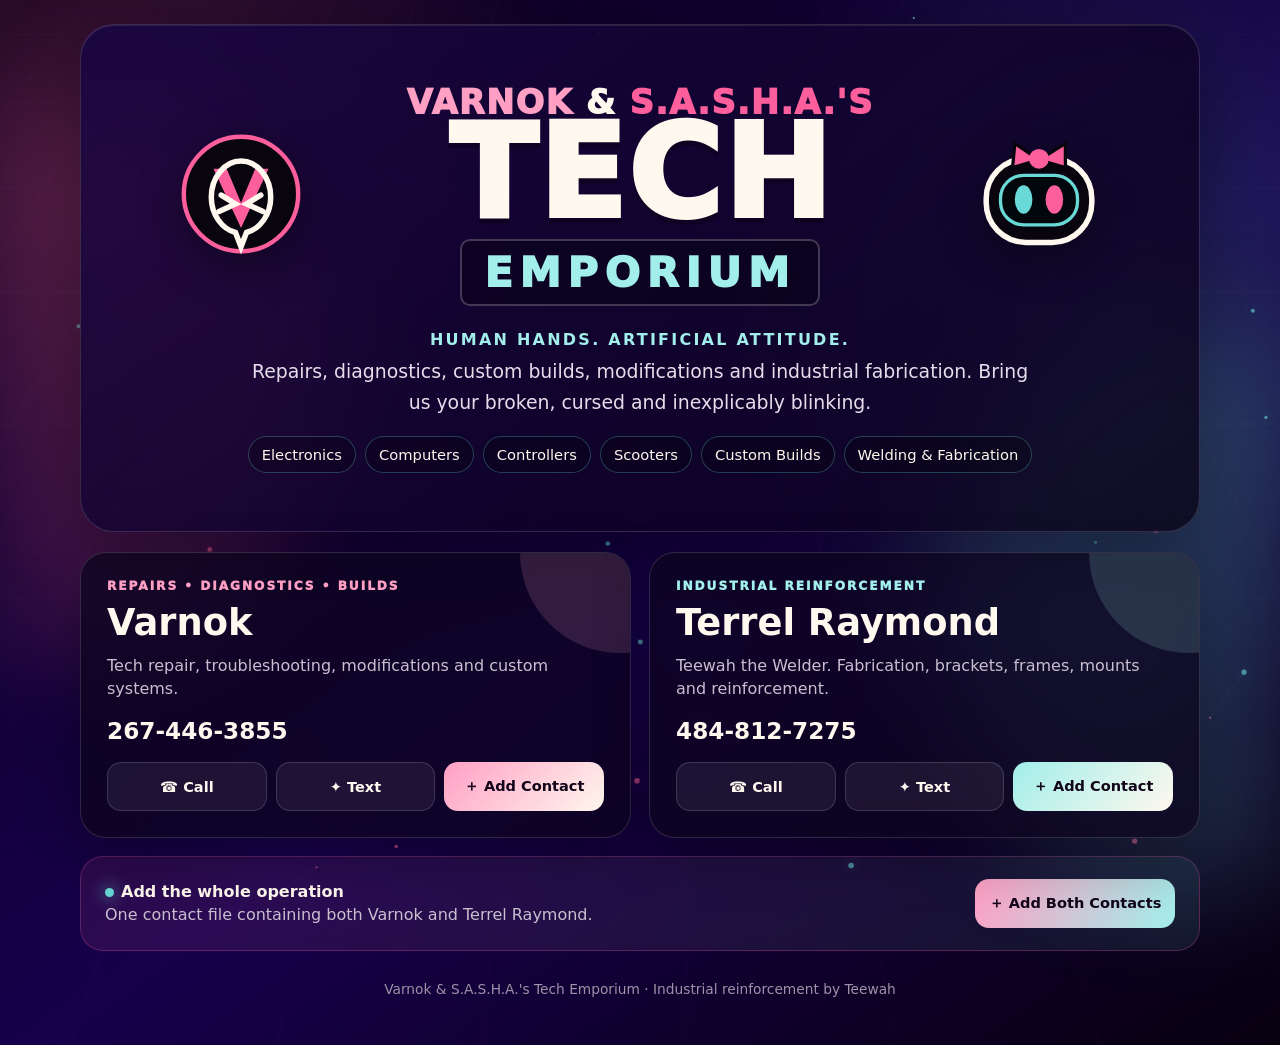
<file: index.html>
<!doctype html>
<html lang="en">
<head>
<meta charset="utf-8">
<meta name="viewport" content="width=device-width,initial-scale=1,viewport-fit=cover">
<meta name="theme-color" content="#17004c">
<meta name="description" content="Varnok & S.A.S.H.A.'s Tech Emporium — repairs, diagnostics, custom builds and industrial fabrication.">
<title>Varnok & S.A.S.H.A.'s Tech Emporium</title>
<style>
:root{--bg:#090015;--purple:#17004c;--pink:#fc5f9c;--pink2:#ff9fc4;--teal:#69d9d7;--teal2:#a1eeea;--cream:#fff8ee;--muted:#cabfd1;--panel:rgba(13,5,30,.74)}
*{box-sizing:border-box}html{scroll-behavior:smooth}body{margin:0;min-height:100vh;overflow-x:hidden;color:var(--cream);font-family:Inter,ui-sans-serif,system-ui,-apple-system,"Segoe UI",sans-serif;background:radial-gradient(circle at 10% 13%,rgba(252,95,156,.21),transparent 31%),radial-gradient(circle at 88% 30%,rgba(105,217,215,.18),transparent 33%),linear-gradient(145deg,var(--bg),var(--purple) 55%,#07000f)}
#particles{position:fixed;inset:0;width:100%;height:100%;z-index:-3;pointer-events:none}.grid{position:fixed;inset:-25%;z-index:-4;opacity:.24;pointer-events:none;background-image:linear-gradient(rgba(105,217,215,.13) 1px,transparent 1px),linear-gradient(90deg,rgba(252,95,156,.11) 1px,transparent 1px);background-size:54px 54px;transform:perspective(850px) rotateX(62deg) translateY(-14%);transform-origin:center top;animation:grid 18s linear infinite;mask-image:linear-gradient(to bottom,#000,transparent 88%)}
.glow{position:fixed;inset:0;z-index:-2;pointer-events:none;filter:blur(55px);overflow:hidden}.glow:before,.glow:after{content:"";position:absolute;width:34rem;height:34rem;border-radius:50%;opacity:.2;animation:float 13s ease-in-out infinite alternate}.glow:before{left:-13rem;top:12%;background:var(--pink)}.glow:after{right:-12rem;top:38%;background:var(--teal);animation-delay:-5s}
@keyframes grid{to{background-position:54px 54px}}@keyframes float{to{transform:translate(5rem,-3rem) rotate(35deg) scale(1.15)}}@keyframes sweep{to{transform:translateX(170%)}}@keyframes pulse{50%{opacity:1;transform:scale(1.08)}}
.page{width:min(1120px,calc(100% - 28px));margin:auto;padding:max(24px,env(safe-area-inset-top)) 0 max(44px,env(safe-area-inset-bottom))}.hero{position:relative;overflow:hidden;text-align:center;padding:clamp(26px,5vw,58px);border:1px solid rgba(255,255,255,.14);border-radius:34px;background:linear-gradient(145deg,rgba(25,5,67,.86),rgba(8,2,19,.78));box-shadow:0 24px 80px rgba(0,0,0,.45),inset 0 1px rgba(255,255,255,.1);backdrop-filter:blur(18px)}.hero:before{content:"";position:absolute;inset:0;width:38%;background:linear-gradient(100deg,transparent,rgba(255,255,255,.09),transparent);transform:translateX(-170%);animation:sweep 7s ease-in-out infinite;pointer-events:none}
.brand{position:relative;z-index:1;display:grid;grid-template-columns:132px 1fr 132px;align-items:center;gap:18px;max-width:930px;margin:auto}.emblem{width:132px;height:132px;filter:drop-shadow(0 12px 22px rgba(0,0,0,.42))}.name-top{font-size:clamp(1.15rem,3vw,2.1rem);font-weight:950;letter-spacing:.04em}.name-top .v{color:var(--pink2)}.name-top .s{color:var(--pink)}.tech{font-size:clamp(3.8rem,10vw,8rem);line-height:.82;font-weight:1000;letter-spacing:.015em;text-shadow:0 5px 0 rgba(0,0,0,.28)}.emporium{display:inline-block;margin-top:12px;padding:7px 22px;border:2px solid rgba(255,255,255,.22);border-radius:10px;color:var(--teal2);font-size:clamp(1.45rem,4vw,2.6rem);font-weight:950;letter-spacing:.16em;background:rgba(0,0,0,.27)}.tag{position:relative;z-index:1;margin:24px 0 7px;color:var(--teal2);font-weight:900;letter-spacing:.14em;text-transform:uppercase}.intro{position:relative;z-index:1;max-width:780px;margin:0 auto;color:#e6ddec;font-size:clamp(1rem,2.2vw,1.18rem);line-height:1.65}.services{position:relative;z-index:1;display:flex;flex-wrap:wrap;justify-content:center;gap:9px;margin-top:18px}.service{padding:9px 13px;border:1px solid rgba(105,217,215,.28);border-radius:99px;background:rgba(0,0,0,.23);font-size:.92rem}
.contacts{display:grid;grid-template-columns:repeat(2,minmax(0,1fr));gap:18px;margin-top:20px}.card{position:relative;overflow:hidden;padding:26px;border:1px solid rgba(255,255,255,.14);border-radius:26px;background:var(--panel);box-shadow:0 18px 55px rgba(0,0,0,.32);backdrop-filter:blur(16px);transition:.25s}.card:hover{transform:translateY(-4px);border-color:rgba(105,217,215,.42)}.card:after{content:"";position:absolute;width:200px;height:200px;right:-90px;top:-100px;border-radius:50%;background:var(--accent);opacity:.15}.varnok{--accent:var(--pink2)}.teewah{--accent:var(--teal2)}.eyebrow{position:relative;z-index:1;margin:0 0 8px;color:var(--accent);font-size:.76rem;font-weight:950;letter-spacing:.16em;text-transform:uppercase}h2{position:relative;z-index:1;margin:0;font-size:clamp(1.7rem,3vw,2.3rem)}.role{position:relative;z-index:1;min-height:2.8em;margin:10px 0 16px;color:var(--muted);line-height:1.45}.phone{position:relative;z-index:1;display:inline-block;margin-bottom:18px;color:var(--cream);font-size:clamp(1.15rem,3vw,1.45rem);font-weight:900;text-decoration:none}.actions{position:relative;z-index:1;display:grid;grid-template-columns:repeat(3,1fr);gap:9px}.btn{display:flex;min-height:49px;align-items:center;justify-content:center;padding:10px;border:1px solid rgba(255,255,255,.15);border-radius:14px;color:var(--cream);font-size:.91rem;font-weight:850;text-decoration:none;background:rgba(255,255,255,.065);transition:.18s}.btn:hover{transform:translateY(-2px);background:rgba(255,255,255,.12)}.btn.primary{color:#12051a;background:linear-gradient(135deg,var(--accent),var(--cream));border:0}.both{display:flex;align-items:center;justify-content:space-between;gap:20px;margin-top:18px;padding:22px 24px;border:1px solid rgba(252,95,156,.25);border-radius:23px;background:linear-gradient(110deg,rgba(252,95,156,.10),rgba(105,217,215,.09))}.both p{margin:4px 0 0;color:var(--muted)}.both .btn{min-width:200px;color:#12051a;background:linear-gradient(115deg,var(--pink2),var(--teal2));border:0}.dot{display:inline-block;width:9px;height:9px;margin-right:7px;border-radius:50%;background:var(--teal);box-shadow:0 0 16px var(--teal);animation:pulse 2s infinite}footer{text-align:center;padding:30px 8px 4px;color:#9e92a8;font-size:.86rem}
@media(max-width:760px){.brand{grid-template-columns:80px 1fr 80px;gap:5px}.emblem{width:80px;height:80px}.contacts{grid-template-columns:1fr}.role{min-height:0}.both{align-items:stretch;flex-direction:column}.both .btn{width:100%}}@media(max-width:440px){.page{width:calc(100% - 16px)}.hero{padding:23px 12px}.brand{grid-template-columns:58px 1fr 58px}.emblem{width:58px;height:58px}.actions{grid-template-columns:1fr 1fr}.actions .primary{grid-column:1/-1}.card{padding:21px 18px}}@media(prefers-reduced-motion:reduce){*,*:before,*:after{animation-duration:.01ms!important;animation-iteration-count:1!important}#particles{display:none}}
</style>
</head>
<body>
<canvas id="particles" aria-hidden="true"></canvas><div class="grid"></div><div class="glow"></div>
<main class="page">
<section class="hero">
<div class="brand">
<svg class="emblem" viewBox="0 0 120 120" aria-hidden="true"><circle cx="60" cy="60" r="52" fill="#09050f" stroke="#fc5f9c" stroke-width="4"/><path d="M35 37 60 91 85 37 73 37 60 68 47 37Z" fill="#fc5f9c"/><path d="M33 63c0-18 12-33 27-33s27 15 27 33c0 16-10 29-22 32l-5 13-5-13c-12-3-22-16-22-32Z" fill="none" stroke="#fff8ee" stroke-width="5"/><path d="m42 61 13 8-15 7m38-15-13 8 15 7" fill="none" stroke="#fff8ee" stroke-width="5" stroke-linecap="round"/></svg>
<div><div class="name-top"><span class="v">VARNOK</span> &amp; <span class="s">S.A.S.H.A.'S</span></div><div class="tech">TECH</div><div class="emporium">EMPORIUM</div></div>
<svg class="emblem" viewBox="0 0 120 120" aria-hidden="true"><rect x="12" y="28" width="96" height="76" rx="36" fill="#09050f" stroke="#fff8ee" stroke-width="5"/><rect x="25" y="43" width="70" height="45" rx="21" fill="#01070b" stroke="#69d9d7" stroke-width="3"/><ellipse cx="46" cy="65" rx="8" ry="13" fill="#69d9d7"/><ellipse cx="74" cy="65" rx="8" ry="13" fill="#fc5f9c"/><path d="M60 29 38 14 36 36 60 29 84 14 84 36Z" fill="#fc5f9c" stroke="#09050f" stroke-width="3"/><circle cx="60" cy="28" r="9" fill="#fc5f9c"/></svg>
</div>
<p class="tag">Human hands. Artificial attitude.</p>
<p class="intro">Repairs, diagnostics, custom builds, modifications and industrial fabrication. Bring us your broken, cursed and inexplicably blinking.</p>
<div class="services"><span class="service">Electronics</span><span class="service">Computers</span><span class="service">Controllers</span><span class="service">Scooters</span><span class="service">Custom Builds</span><span class="service">Welding &amp; Fabrication</span></div>
</section>
<section class="contacts">
<article class="card varnok"><p class="eyebrow">Repairs • Diagnostics • Builds</p><h2>Varnok</h2><p class="role">Tech repair, troubleshooting, modifications and custom systems.</p><a class="phone" href="tel:+12674463855">267-446-3855</a><div class="actions"><a class="btn" href="tel:+12674463855">☎ Call</a><a class="btn" href="sms:+12674463855">✦ Text</a><a class="btn primary" href="varnok.vcf" download>＋ Add Contact</a></div></article>
<article class="card teewah"><p class="eyebrow">Industrial Reinforcement</p><h2>Terrel Raymond</h2><p class="role">Teewah the Welder. Fabrication, brackets, frames, mounts and reinforcement.</p><a class="phone" href="tel:+14848127275">484-812-7275</a><div class="actions"><a class="btn" href="tel:+14848127275">☎ Call</a><a class="btn" href="sms:+14848127275">✦ Text</a><a class="btn primary" href="terrel-raymond.vcf" download>＋ Add Contact</a></div></article>
</section>
<section class="both"><div><strong><span class="dot"></span>Add the whole operation</strong><p>One contact file containing both Varnok and Terrel Raymond.</p></div><a class="btn" href="tech-emporium-contacts.vcf" download>＋ Add Both Contacts</a></section>
<footer>Varnok &amp; S.A.S.H.A.'s Tech Emporium · Industrial reinforcement by Teewah</footer>
</main>
<script>
(()=>{const c=document.getElementById('particles'),x=c.getContext('2d'),reduce=matchMedia('(prefers-reduced-motion:reduce)').matches,pink=[252,95,156],teal=[105,217,215];let w,h,dpr,pts=[];function resize(){dpr=Math.min(devicePixelRatio||1,2);w=innerWidth;h=innerHeight;c.width=w*dpr;c.height=h*dpr;c.style.width=w+'px';c.style.height=h+'px';x.setTransform(dpr,0,0,dpr,0,0);const n=Math.min(78,Math.max(28,Math.floor(w/22)));pts=Array.from({length:n},(_,i)=>({x:Math.random()*w,y:Math.random()*h,vx:(Math.random()-.5)*.28,vy:(Math.random()-.5)*.28,r:1+Math.random()*1.8,col:i%2?pink:teal}))}function frame(){x.clearRect(0,0,w,h);for(const p of pts){p.x+=p.vx;p.y+=p.vy;if(p.x<-20)p.x=w+20;if(p.x>w+20)p.x=-20;if(p.y<-20)p.y=h+20;if(p.y>h+20)p.y=-20;x.beginPath();x.arc(p.x,p.y,p.r,0,Math.PI*2);x.fillStyle=`rgba(${p.col},.62)`;x.shadowBlur=14;x.shadowColor=`rgba(${p.col},.55)`;x.fill();x.shadowBlur=0}for(let i=0;i<pts.length;i++)for(let j=i+1;j<pts.length;j++){const a=pts[i],b=pts[j],dx=a.x-b.x,dy=a.y-b.y,d=Math.hypot(dx,dy);if(d<115){x.beginPath();x.moveTo(a.x,a.y);x.lineTo(b.x,b.y);x.strokeStyle=`rgba(${a.col},${(1-d/115)*.16})`;x.lineWidth=.8;x.stroke()}}if(!reduce)requestAnimationFrame(frame)}resize();addEventListener('resize',resize,{passive:true});frame()})();
</script>
</body>
</html>
</file>
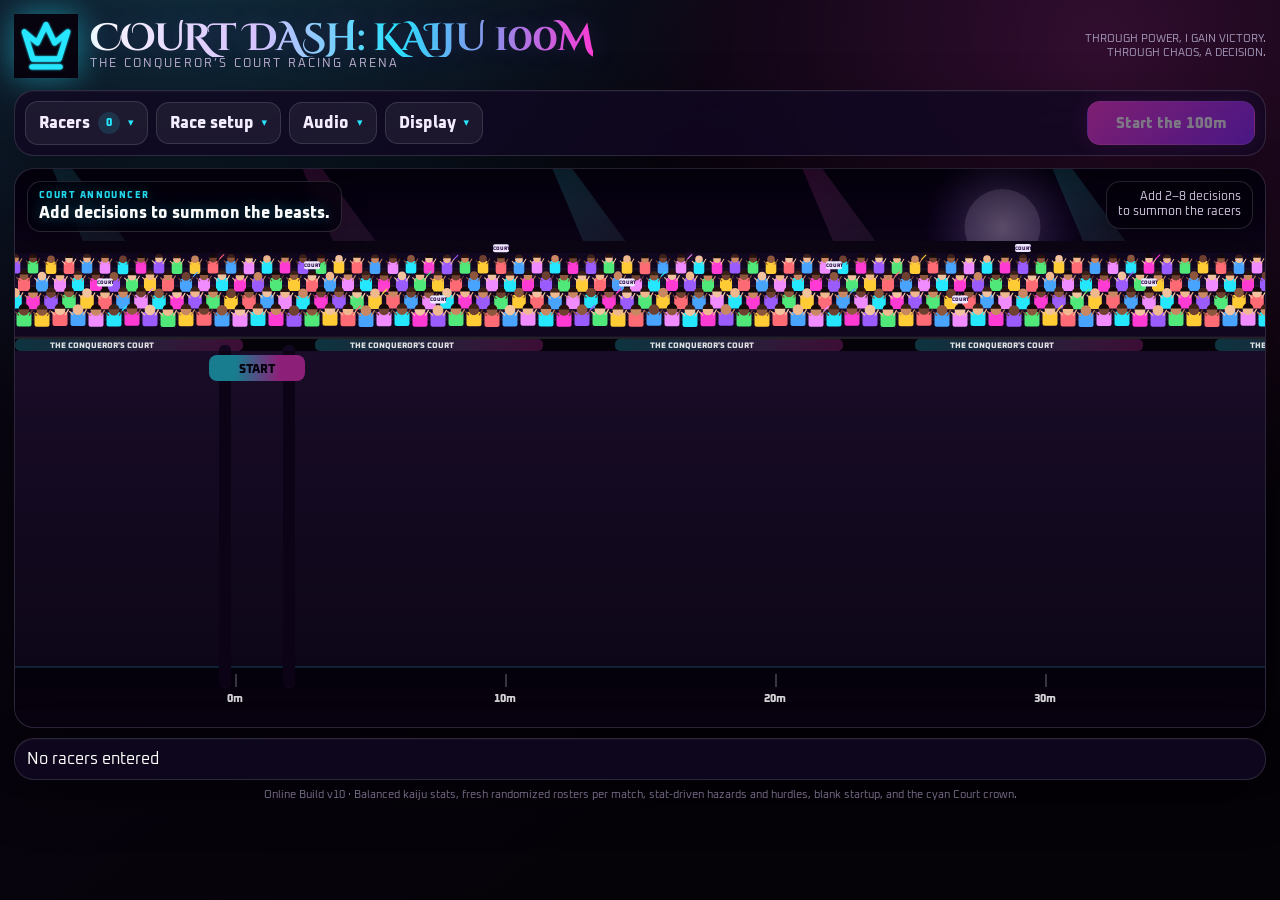
<file: court-dash/index.html>
<!DOCTYPE html>
<html lang="en">
<head>
<meta charset="utf-8">
<meta name="viewport" content="width=device-width,initial-scale=1,viewport-fit=cover">
<meta name="theme-color" content="#090315">
<meta name="application-name" content="Court Dash: Kaiju 100m">
<meta name="court-dash-build" content="10">
<link rel="icon" type="image/png" href="crown.svg">
<link rel="apple-touch-icon" href="crown.svg">
<link rel="preconnect" href="https://fonts.googleapis.com">
<link rel="preconnect" href="https://fonts.gstatic.com" crossorigin>
<link href="https://fonts.googleapis.com/css2?family=Cinzel+Decorative:wght@700;900&family=Oxanium:wght@400;600;700;800&display=swap" rel="stylesheet">
<title>Court Dash: Kaiju 100m</title>
<link rel="stylesheet" href="styles.css">
</head>
<body>
<main class="app">
  <header class="topbar">
    <div class="brand">
      <div class="crest" aria-hidden="true"><img id="brandCrown" src="crown.svg" alt=""></div>
      <div>
        <h1>Court Dash: Kaiju 100m</h1>
        <div class="subtitle">The Conqueror’s Court Racing Arena</div>
      </div>
    </div>
    <div class="motto">THROUGH POWER, I GAIN VICTORY.<br>THROUGH CHAOS, A DECISION.</div>
  </header>

  <section class="panel controls">
    <div class="command-row">
      <div class="menu-strip">
        <details class="menu-dropdown" id="racersMenu">
          <summary>Racers <span id="racerCount" class="menu-count">0</span></summary>
          <div class="menu-popover wide">
            <div class="menu-title">Choose the contenders</div>
            <div class="choice-line">
              <input id="choiceInput" class="choice-input" maxlength="34" placeholder="Add decisions… commas add several">
              <button id="addBtn" class="btn cyan compact">Add</button>
            </div>
            <div class="mini-actions">
              <button id="sampleBtn" class="btn compact">Load sample</button>
              <button id="resetBtn" class="btn compact">Reset race</button>
            </div>
            <div id="chips" class="chips"></div>
            <div id="rosterReport" class="roster-report"><div class="roster-empty">Add at least two decisions. Kaiju are drafted when the match starts.</div></div>
          </div>
        </details>
        <details class="menu-dropdown" id="raceMenu">
          <summary>Race setup</summary>
          <div class="menu-popover">
            <div class="menu-title">Rules of the dash</div>
            <div class="menu-grid">
              <label class="field"><span>Match</span><select id="heatsSelect"><option value="1">One heat</option><option value="3" selected>Best of 3</option><option value="5">Best of 5</option></select></label>
              <label class="field"><span>Hazards</span><select id="hazardsToggle"><option value="on" selected>Enabled</option><option value="off">Disabled</option></select></label>
              <label class="field"><span>Victory feast</span><select id="feastToggle"><option value="on" selected>Rider gets eaten</option><option value="off">Rider survives</option></select></label>
              <label class="field"><span>Seed</span><input id="seedInput" class="menu-input" maxlength="40" placeholder="Random unless entered"></label>
            </div>
          </div>
        </details>
        <details class="menu-dropdown" id="audioMenu">
          <summary>Audio</summary>
          <div class="menu-popover wide">
            <div class="menu-title">Crowd and announcer</div>
            <div class="menu-grid">
              <label class="field"><span>Crowd + SFX</span><select id="soundToggle"><option value="on" selected>On</option><option value="off">Off</option></select></label>
              <label class="field"><span>Announcer</span><select id="voiceToggle"><option value="on" selected>On</option><option value="off">Off</option></select></label>
              <label class="field"><span>Voice source</span><select id="voiceSource"><option value="system" selected>Windows / Opera voice</option><option value="recorded">My recordings</option></select></label>
              <label class="field"><span>System voice</span><select id="voiceSelect"><option value="__loading__">Loading voices…</option></select></label>
              <label class="field"><span>Delivery</span><select id="voicePace"><option value="natural">Natural</option><option value="live" selected>Live play-by-play</option><option value="fast">Fast</option></select></label>
            </div>
            <div class="mini-actions">
              <button id="previewVoiceBtn" class="btn cyan compact">Preview voice</button>
              <button id="loadVoicePackBtn" class="btn compact">Load my recordings</button>
              <input id="voicePackInput" type="file" accept="audio/*" multiple hidden>
            </div>
            <div id="voiceStatus" class="voice-status">Loading the voices available through Opera and Windows…</div>
          </div>
        </details>
        <details class="menu-dropdown align-right" id="displayMenu">
          <summary>Display</summary>
          <div class="menu-popover">
            <div class="menu-title">Arena view</div>
            <label class="field"><span>Screen mode</span><select id="fullscreenSelect"><option value="windowed" selected>Windowed</option><option value="fullscreen">Fullscreen</option></select></label>
          </div>
        </details>
      </div>
      <button id="raceBtn" class="btn primary start-btn" disabled>Start the 100m</button>
    </div>
  </section>

  <section class="panel game-shell">
    <canvas id="game" aria-label="Side-scrolling kaiju race"></canvas>
    <div class="hud">
      <div class="hud-box announcer"><small>Court Announcer</small><span id="announcerText">Add decisions to summon the beasts.</span></div>
      <div class="hud-box race-status" id="raceStatus">Add 2–8 decisions<br>to summon the racers</div>
    </div>
    <div id="countdown" class="countdown">3</div>
    <div id="winnerCard" class="winner-card">
      <div class="kicker">The Court has spoken</div>
      <h2 id="winnerName">Champion</h2>
      <p id="winnerSpecies"></p>
      <button id="raceAgainBtn" class="btn primary">Race again</button>
    </div>
  </section>

  <section class="panel scorebar">
    <div id="heatLabel">Heat 1 of 3</div>
    <div id="scores" class="scores"></div>
  </section>
  <div class="footnote">Online Build v10 · Balanced kaiju stats, fresh randomized rosters per match, stat-driven hazards and hurdles, blank startup, and the cyan Court crown.</div>
</main>

<script src="game-loader.js"></script>
</body>
</html>
</file>
<file: court-dash/styles.css>
:root{
    color-scheme:dark;
    --pink:#ff3bd4;
    --purple:#8b5cf6;
    --cyan:#27e7ff;
    --ink:#07030f;
    --panel:rgba(17,8,33,.82);
    --line:rgba(255,255,255,.13);
  }
  *{box-sizing:border-box}
  html,body{min-height:100%;margin:0}
  body{
    color:#fff;
    font-family:Oxanium,Inter,ui-sans-serif,system-ui,-apple-system,"Segoe UI",sans-serif;
    background:
      radial-gradient(circle at 15% -10%,rgba(39,231,255,.18),transparent 34rem),
      radial-gradient(circle at 86% 5%,rgba(255,59,212,.17),transparent 30rem),
      linear-gradient(145deg,#0b0615,#050208 72%);
    overflow-x:hidden;
  }
  button,input,select{font:inherit}
  button{touch-action:manipulation}
  .app{width:min(1400px,100%);margin:auto;padding:14px}
  .topbar{
    display:flex;align-items:center;justify-content:space-between;gap:16px;
    margin-bottom:12px;
  }
  .brand{display:flex;align-items:center;gap:12px}
  .crest{
    position:relative;width:64px;height:64px;display:grid;place-items:center;flex:0 0 auto;
    background:transparent;filter:drop-shadow(0 0 16px rgba(39,231,255,.48));
  }
  .crest img{width:100%;height:100%;object-fit:contain;display:block}
  .crest.missing{
    border:1px dashed rgba(255,255,255,.2);border-radius:14px;background:rgba(255,255,255,.035);
  }
  .crest.missing:after{
    content:"ADD COURT CROWN";font-size:6px;line-height:1.15;text-align:center;color:#a99bbd;letter-spacing:.08em;
  }
  h1{
    font-family:"Cinzel Decorative",Georgia,serif;font-size:clamp(23px,4vw,38px);margin:0;
    letter-spacing:-.025em;line-height:.98;text-transform:uppercase;
    background:linear-gradient(90deg,#fff 0%,#d9c5ff 34%,var(--cyan) 61%,var(--pink) 100%);
    -webkit-background-clip:text;background-clip:text;color:transparent;
    text-shadow:0 0 24px rgba(139,92,246,.2);
  }
  .subtitle{font-size:12px;letter-spacing:.18em;text-transform:uppercase;color:#b9accd}
  .motto{font-size:11px;color:#9f93b4;text-align:right}
  .panel{
    background:var(--panel);border:1px solid var(--line);border-radius:20px;
    box-shadow:0 18px 50px rgba(0,0,0,.35),inset 0 1px rgba(255,255,255,.04);
    backdrop-filter:blur(14px);
  }
  .controls{padding:10px;margin-bottom:12px;position:relative;z-index:30}
  .row{display:flex;align-items:center;gap:9px;flex-wrap:wrap}
  .command-row{display:flex;align-items:center;justify-content:space-between;gap:10px}
  .menu-strip{display:flex;align-items:center;gap:8px;flex-wrap:wrap;min-width:0}
  .menu-dropdown{position:relative}
  .menu-dropdown>summary{
    list-style:none;display:flex;align-items:center;gap:8px;min-height:42px;padding:10px 13px;
    border:1px solid rgba(255,255,255,.13);border-radius:13px;background:rgba(255,255,255,.06);
    color:#f4ecff;font-weight:800;cursor:pointer;user-select:none;white-space:nowrap;
  }
  .menu-dropdown>summary::-webkit-details-marker{display:none}
  .menu-dropdown>summary:after{content:'▾';font-size:11px;color:var(--cyan);transition:transform .16s}
  .menu-dropdown[open]>summary{background:rgba(139,92,246,.18);border-color:rgba(39,231,255,.38)}
  .menu-dropdown[open]>summary:after{transform:rotate(180deg)}
  .menu-count{display:grid;place-items:center;min-width:22px;height:22px;padding:0 6px;border-radius:999px;background:rgba(39,231,255,.13);color:var(--cyan);font-size:11px}
  .menu-popover{
    position:absolute;z-index:80;top:calc(100% + 8px);left:0;width:min(360px,calc(100vw - 28px));
    padding:12px;border:1px solid rgba(255,255,255,.16);border-radius:16px;
    background:rgba(10,4,20,.97);box-shadow:0 22px 70px rgba(0,0,0,.58),0 0 30px rgba(139,92,246,.12);
    backdrop-filter:blur(18px);
  }
  .menu-dropdown.align-right .menu-popover{left:auto;right:0}
  .menu-popover.wide{width:min(520px,calc(100vw - 28px))}
  .menu-title{font-size:10px;text-transform:uppercase;letter-spacing:.16em;color:var(--cyan);margin:1px 0 9px}
  .menu-grid{display:grid;grid-template-columns:1fr;gap:9px}
  .field{display:grid;grid-template-columns:minmax(94px,.7fr) minmax(130px,1.3fr);gap:10px;align-items:center}
  .field>span{font-size:12px;color:#cfc2df}
  .choice-line{display:flex;gap:8px}
  .choice-input{
    flex:1;min-width:0;border:1px solid rgba(255,255,255,.16);
    background:#0c0617;color:#fff;border-radius:11px;padding:10px 12px;outline:none;
  }
  .choice-input:focus{border-color:var(--cyan);box-shadow:0 0 0 3px rgba(39,231,255,.11)}
  .mini-actions{display:flex;gap:7px;flex-wrap:wrap;margin-top:9px}
  .btn{
    border:1px solid rgba(255,255,255,.13);border-radius:13px;padding:11px 14px;
    color:#fff;background:rgba(255,255,255,.07);font-weight:800;cursor:pointer;
    transition:.16s transform,.16s filter,.16s background;
  }
  .btn:hover{filter:brightness(1.16);transform:translateY(-1px)}
  .btn:active{transform:translateY(1px) scale(.98)}
  .btn.primary{background:linear-gradient(135deg,var(--pink),#8c2cff);box-shadow:0 0 24px rgba(255,59,212,.22)}
  .btn.cyan{background:linear-gradient(135deg,#079db5,#1ecfe4)}
  .btn.compact{padding:8px 10px;border-radius:10px;font-size:12px}
  .btn:disabled{opacity:.45;cursor:not-allowed;transform:none}
  .start-btn{min-width:168px;min-height:44px;font-size:15px;white-space:nowrap}
  select,.menu-input{
    width:100%;color:#fff;background:#0c0617;border:1px solid rgba(255,255,255,.15);
    border-radius:9px;padding:8px 9px;outline:none;
  }
  select:focus,.menu-input:focus{border-color:var(--cyan)}
  #voiceSelect{max-width:none}
  .voice-status{min-height:28px;margin-top:8px;padding:7px 9px;border-radius:9px;background:rgba(255,255,255,.045);color:#a99bbd;font-size:10px;line-height:1.35}
  .chips{display:flex;gap:7px;flex-wrap:wrap;margin-top:10px;max-height:142px;overflow:auto;padding-right:2px}
  .chip{
    display:flex;align-items:center;gap:8px;padding:7px 8px 7px 10px;
    border:1px solid rgba(255,255,255,.14);border-radius:999px;background:rgba(255,255,255,.06);
    font-size:13px;
  }
  .chip strong{color:var(--cyan);font-size:11px;text-transform:uppercase;letter-spacing:.08em}
  .chip button{border:0;background:rgba(255,255,255,.08);color:#fff;border-radius:50%;width:24px;height:24px;cursor:pointer}
  .roster-report{margin-top:11px;display:grid;grid-template-columns:repeat(2,minmax(0,1fr));gap:8px}
  .roster-empty{grid-column:1/-1;padding:10px;border:1px dashed rgba(255,255,255,.14);border-radius:11px;color:#9f93b4;font-size:11px;text-align:center}
  .roster-card{padding:9px;border:1px solid rgba(255,255,255,.12);border-radius:12px;background:rgba(255,255,255,.045)}
  .roster-head{display:flex;justify-content:space-between;gap:8px;align-items:baseline;margin-bottom:6px}
  .roster-head strong{font-size:12px;color:#fff;overflow:hidden;text-overflow:ellipsis;white-space:nowrap}
  .roster-head span{font-size:9px;color:var(--cyan);text-transform:uppercase;letter-spacing:.08em;text-align:right}
  .stat-grid{display:grid;grid-template-columns:repeat(5,1fr);gap:4px}
  .stat{font-size:8px;color:#a99bbd;text-align:center}
  .stat b{display:block;color:#fff;font-size:10px;margin-top:2px}
  .stat-meter{height:3px;border-radius:99px;background:rgba(255,255,255,.08);overflow:hidden;margin-top:3px}
  .stat-meter i{display:block;height:100%;background:linear-gradient(90deg,var(--purple),var(--cyan),var(--pink));border-radius:99px}
  .score{display:grid;gap:1px}
  .score b{font-size:11px;color:#fff}.score span{font-size:9px;color:var(--cyan);text-transform:uppercase;letter-spacing:.06em}.score small{font-size:8px;color:#9f93b4}
  .game-shell{position:relative;overflow:hidden}
  #game{
    width:100%;height:min(62vh,620px);min-height:430px;display:block;border-radius:20px;
    background:#070310;
  }
  .hud{
    position:absolute;inset:12px 12px auto 12px;display:flex;justify-content:space-between;
    pointer-events:none;gap:10px;align-items:flex-start;
  }
  .hud-box{
    background:rgba(5,2,12,.76);border:1px solid rgba(255,255,255,.14);
    border-radius:14px;padding:8px 11px;box-shadow:0 8px 26px rgba(0,0,0,.28);
    backdrop-filter:blur(9px);
  }
  .announcer{
    max-width:min(640px,70vw);font-weight:900;color:#fff;text-shadow:0 0 14px rgba(39,231,255,.38);
  }
  .announcer small{display:block;color:var(--cyan);letter-spacing:.16em;text-transform:uppercase;font-size:9px;margin-bottom:2px}
  .race-status{font-size:12px;color:#d9cee7;text-align:right}
  .countdown{
    position:absolute;inset:0;display:grid;place-items:center;pointer-events:none;
    font-size:min(26vw,190px);font-weight:1000;letter-spacing:-.09em;
    color:#fff;text-shadow:0 0 18px var(--pink),0 0 55px rgba(39,231,255,.9);
    opacity:0;transform:scale(.7);transition:.16s;
  }
  .countdown.show{opacity:1;transform:scale(1)}
  .winner-card{
    display:none;position:absolute;left:50%;top:52%;transform:translate(-50%,-50%);
    width:min(560px,88%);padding:22px;text-align:center;border-radius:24px;
    background:linear-gradient(145deg,rgba(17,7,33,.96),rgba(5,2,12,.96));
    border:1px solid rgba(255,255,255,.18);box-shadow:0 22px 80px rgba(0,0,0,.58),0 0 45px rgba(255,59,212,.28);
  }
  .winner-card.show{display:block;animation:pop .35s ease-out}
  .winner-card .kicker{color:var(--cyan);font-size:11px;letter-spacing:.2em;text-transform:uppercase}
  .winner-card h2{font-size:clamp(30px,8vw,58px);margin:5px 0 2px;line-height:.95}
  .winner-card p{margin:8px 0;color:#cbbfd9}
  @keyframes pop{from{opacity:0;transform:translate(-50%,-46%) scale(.84)}to{opacity:1;transform:translate(-50%,-50%) scale(1)}}
  .scorebar{padding:10px 12px;margin-top:10px;display:flex;justify-content:space-between;gap:8px;flex-wrap:wrap}
  .scores{display:flex;gap:6px;flex-wrap:wrap}
  .score{
    border:1px solid rgba(255,255,255,.12);border-radius:10px;padding:5px 8px;
    background:rgba(255,255,255,.05);font-size:12px;
  }
  .footnote{font-size:11px;color:#8f82a5;margin-top:8px;text-align:center}
  @media(max-width:760px){
    .app{padding:8px}
    .topbar{align-items:flex-start}
    .motto{display:none}
    .controls{padding:8px}
    .command-row{align-items:stretch}
    .menu-strip{gap:6px;flex:1}
    .menu-dropdown>summary{min-height:40px;padding:9px 10px;font-size:12px}
    .start-btn{min-width:124px;padding:10px 12px;font-size:13px}
    .menu-popover,.menu-popover.wide{position:fixed;left:8px!important;right:8px!important;top:118px;width:auto;max-height:calc(100vh - 138px);overflow:auto}
    .field{grid-template-columns:1fr;gap:4px}
    .roster-report{grid-template-columns:1fr}
    .row{gap:7px}
    .btn{padding:10px 11px}
    #game{height:58vh;min-height:440px}
    .hud{inset:8px 8px auto 8px}
    .announcer{max-width:62vw;font-size:12px}
    .race-status{font-size:10px}
  }
</file>
